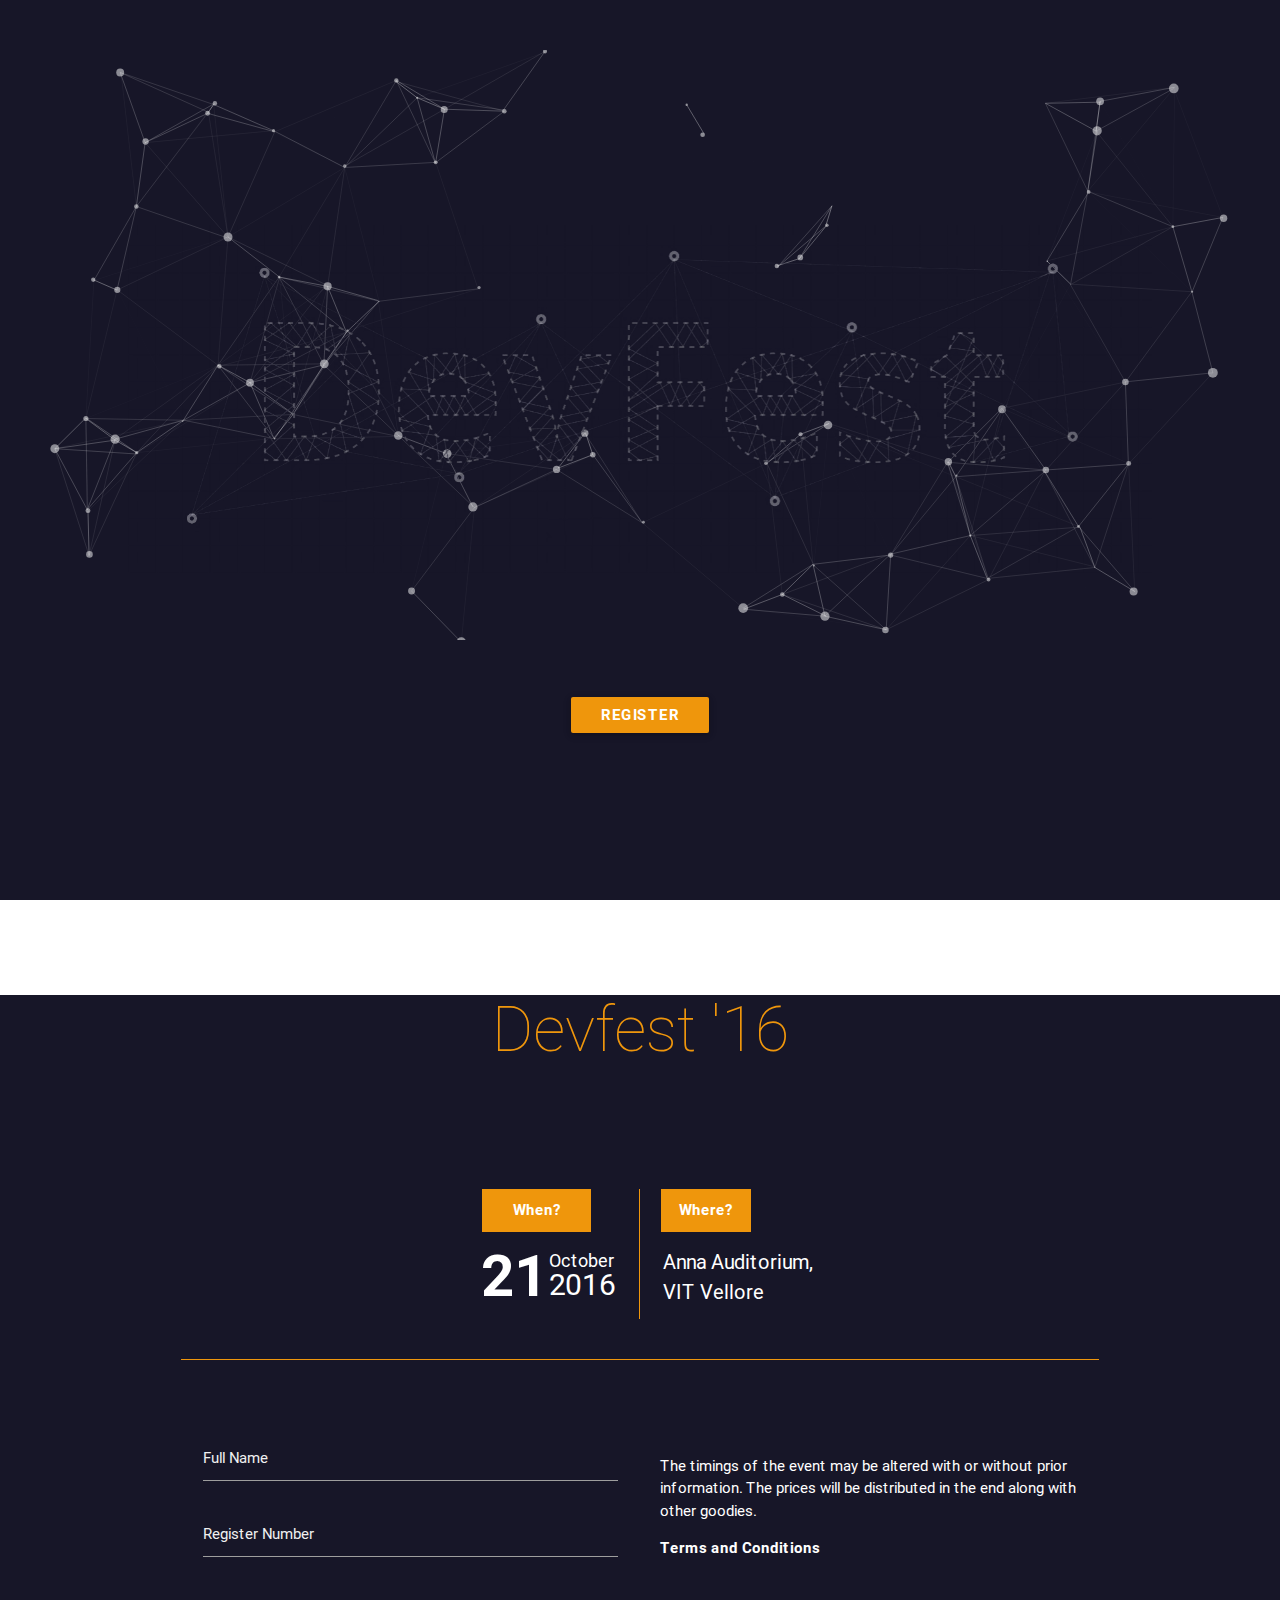
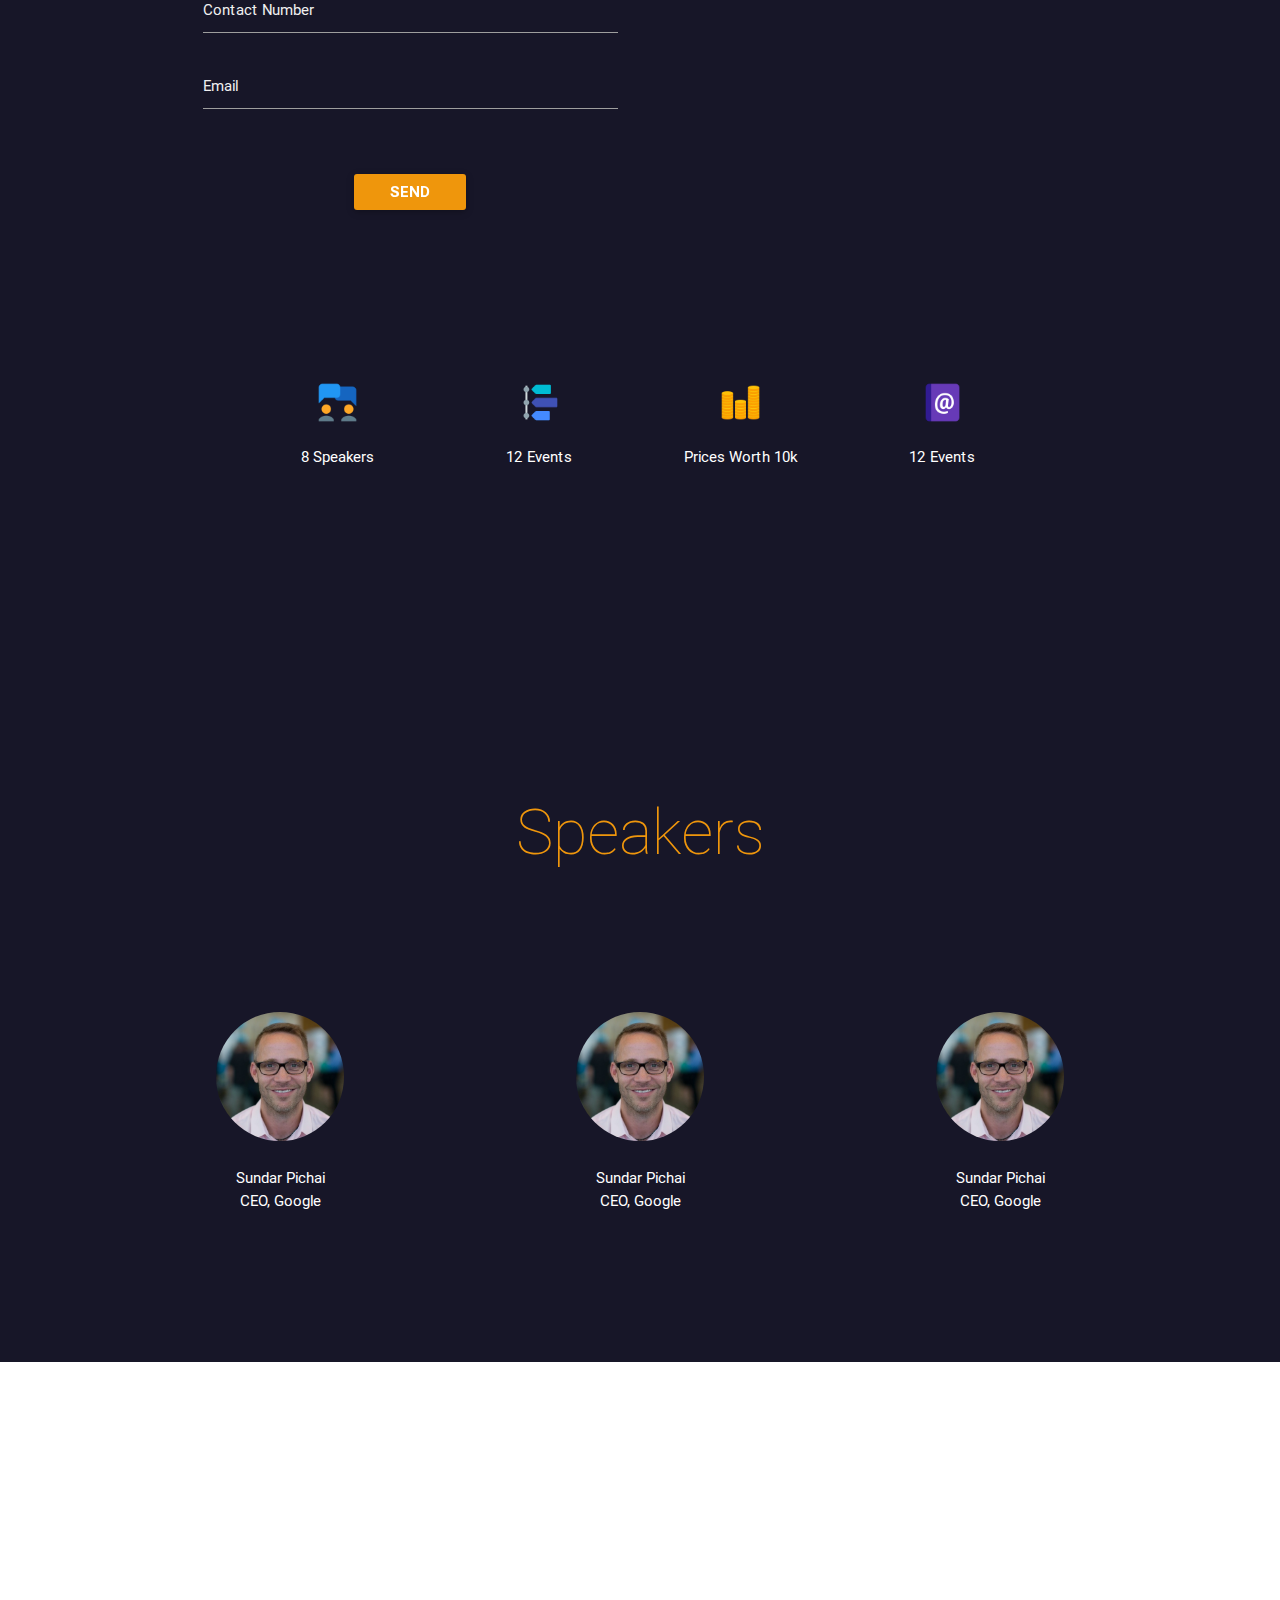
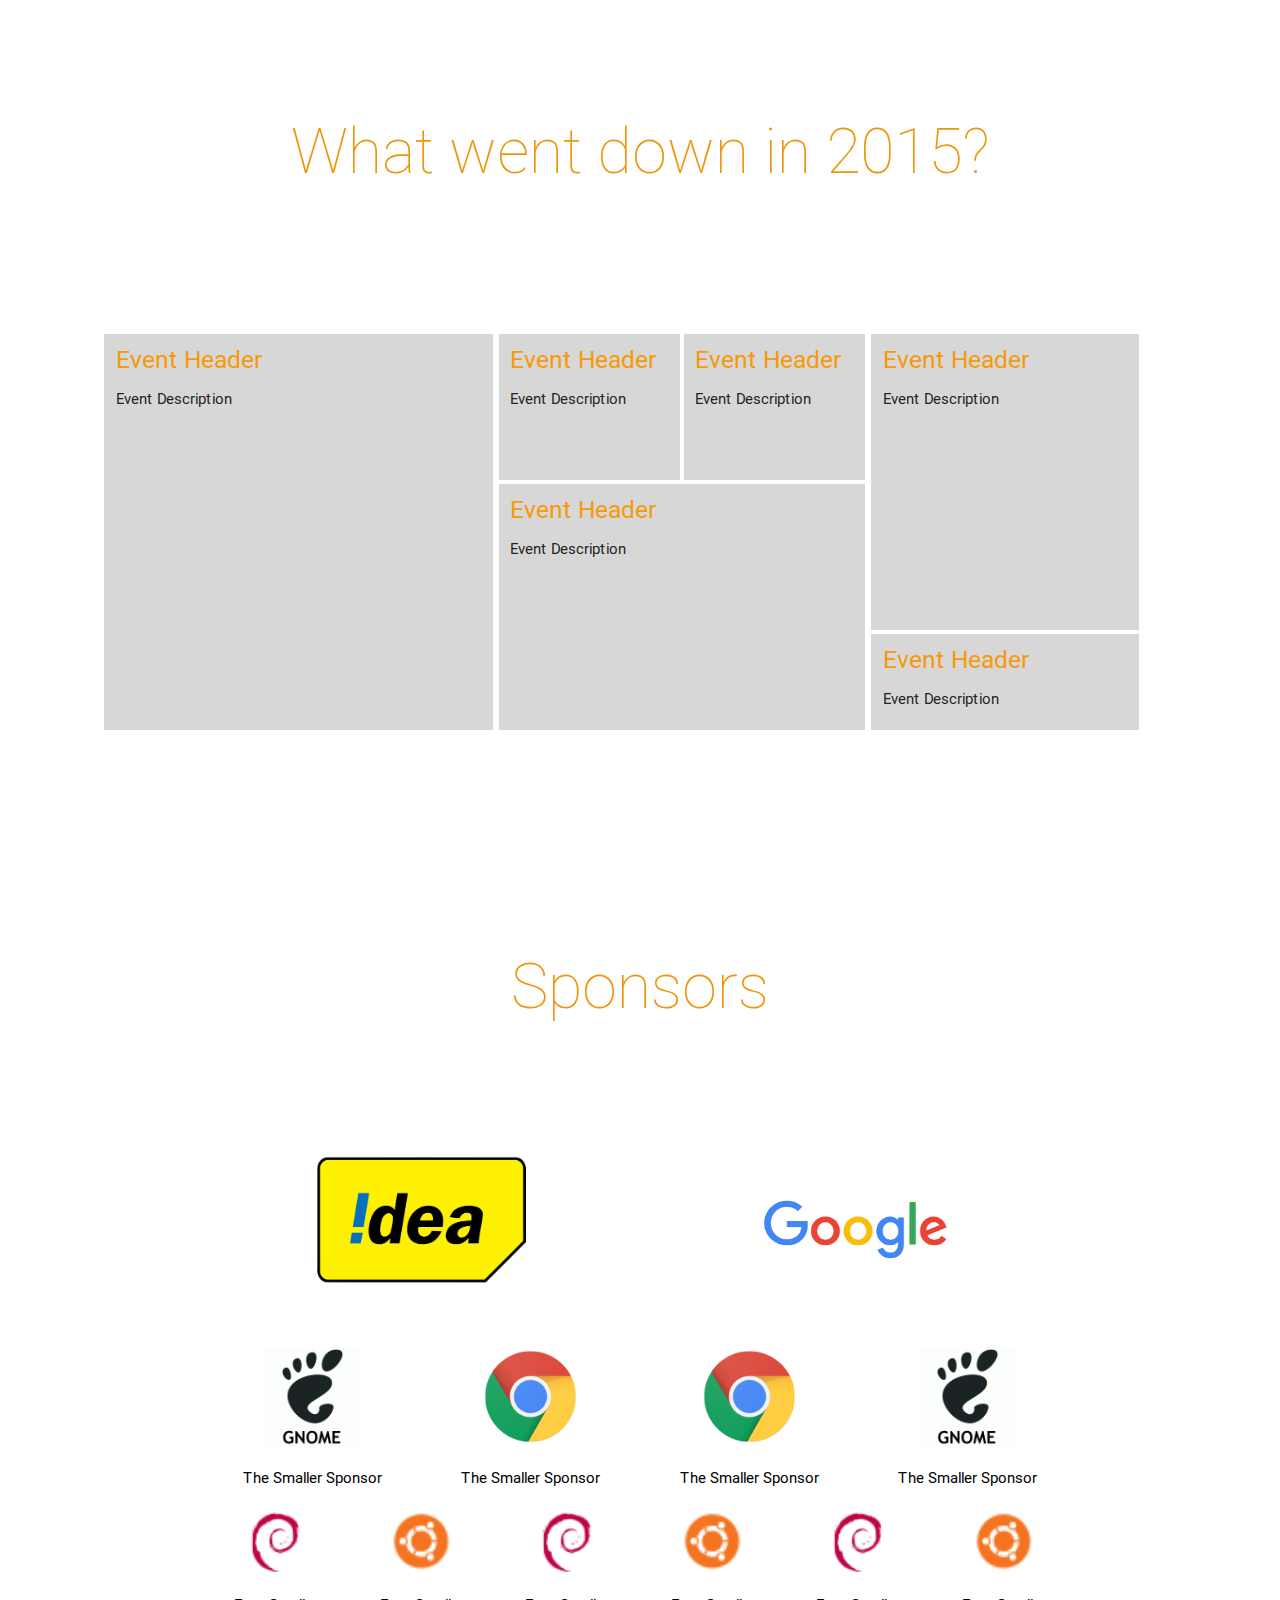
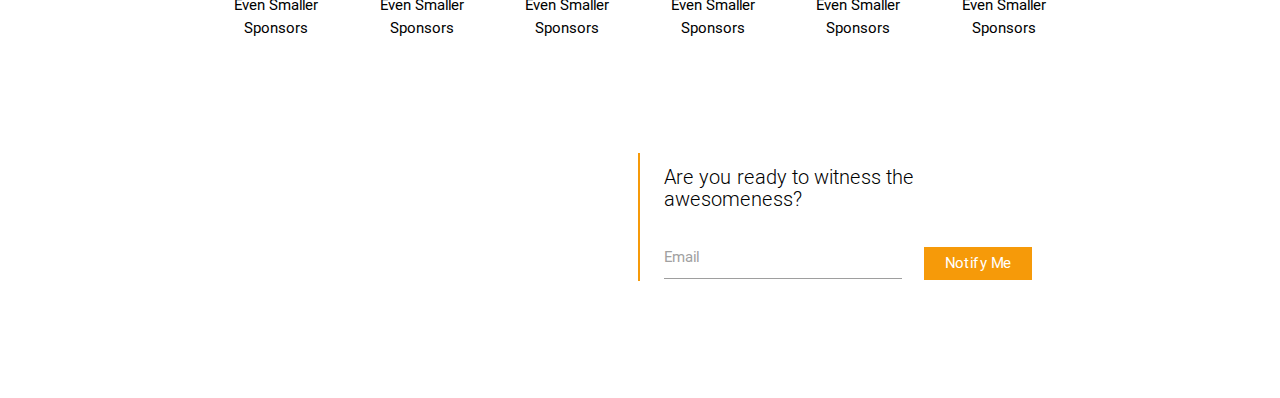
<file: main.html>
<!DOCTYPE html>
<html lang="en">
<head>
    <meta charset="UTF-8">
    <meta name="viewport" content="width=device-width, initial-scale=1">
    <title>GDG Devfest '16</title>
    <script src="bower_components/jquery/dist/jquery.min.js"></script>
    <script src="bower_components/Materialize/dist/js/materialize.min.js"></script>
    <link rel="stylesheet" href="bower_components/Materialize/dist/css/materialize.min.css">
    <link rel="stylesheet" type="text/css" href="bower_components/font-awesome/css/font-awesome.min.css">
    <meta http-equiv="Content-Type" content="text/html; charset=utf-8" />
    <link rel="stylesheet" href="css/style.css">
    <link rel="stylesheet" href="css/main.css">
    <link rel="stylesheet" href="css/speakers.css">
    <link rel="stylesheet" href="css/header.css">
    <link rel="stylesheet" href="css/register.css">
    <link rel="stylesheet" href="css/pastevents.css">
    <link rel="stylesheet" href="css/sponsor.css">
    <meta name="theme-color" content="#232240">
    <link rel="icon" href="images/gdg.png">

    <style>
    body{
      overflow-x: hidden;
    }
      .header-image img{
        position: absolute;
        left: 10%;
        z-index: 1;
        top: 25%;
      }
    </style>
</head>

<body>
<!--Header-->
<div class="header">
    <div  class="header-image" id="particles-js">
      <img src="images/IMG-20160615-WA0004_edt.png" style="width: 80%">
    </div>
    <script src="js/particles.js"></script>
    <script src="js/app.js"></script>
    <div class="center"><a href="#register_form" class="btn custom-yellow-background white-text">Register</a> </div>
    </div>
<!--End of header-->

<!--Registration-->
<div class="row register" >
    <h1 class="center heading">Devfest '16</h1>
    <div class="row">
        <div class="col m6 push-m3">
        </div>
        <div class="container">
            <div class="row">
                <div class="col m6 s12  custom-right-border">
                    <div class="col m3 offset-m8 s12 badge">
                        When?
                    </div>
                    <div class="col m6 offset-m6 s10 push-s2">
                        <div class="col m3 offset-m3 date">21</div> <div class="col m6 white-text month-and-date"><span class="month">October</span> <br><span class="year">2016</span></div>
                    </div>
                </div>
                <div class="col  m5 s12 custom-padding">
                    <div class="col m3 s12 badge">
                        Where?
                    </div><div class="col m9 offset-m3"></div>
                    <div class="col m6 s10 push-s2 white-text where-content">
                        Anna Auditorium,<br>
                        VIT Vellore
                    </div>
                </div>
            </div>
        </div>
    </div>
    <div class="container" id="register_form">
        <div class="row contact white-text">
            <div class="col m6">
                <div class="input-field col s12">
                    <input id="full_name" type="text" class="validate" name="first_name">
                    <label class="active" for="full_name">Full Name</label>
                </div>
                <div class="input-field col s12">
                    <input id="reg_no" type="text" class="validate" name="reg_no">
                    <label class="active" for="reg_no">Register Number</label>
                </div>
                <div class="input-field col s12">
                    <input id="contact_no" type="text" class="validate" name="contact_no">
                    <label class="active" for="contact_no">Contact Number</label>
                </div>
                <div class="input-field col s12">
                    <input type="text" id="email" class="validate" name="email">
                    <label class="active" for="email">Email</label>
                </div>
                <div class="center"><input type="submit" value="Send" class="btn waves-effect waves-light custom-yellow-background"><i class=""></i></input></div>

            </div>
            <div class="col m6 terms">
                <p>The timings of the event may be altered with or without prior information. The prices will be distributed in the end along with other goodies.</p>
                <b>Terms and Conditions</b>
            </div>
        </div></div>
</div>
<!--End of Registration-->
<!--Info-->

<div class="info-icons row">
    <div class="container">
    <div class="col s12 m3 l3 center">
        <img src="images/collaboration-512.png" style="width: 25%">
        <p style="color: white">8 Speakers</p>
    </div>
    <div class="col s12 m3 l3 center">
        <img src="images/timeline-512.png" style="width: 25%">
        <p style="color: white">12 Events</p>
    </div>
    <div class="col s12 m3 l3 center">
        <img src="images/sales_performance-512.png" style="width: 25%">
        <p style="color: white">Prices Worth 10k</p>
    </div>
    <div class="col s12 m3 l3 center">
        <img src="images/address_book-512.png" style="width: 25%">
        <p style="color: white">12 Events</p>
    </div>
    </div>
</div>
<!--End of Info-->
<!--Speakers-->
<div class="row speakers">
    <h1 class="center heading">Speakers</h1>
    <div class="col m3">

    </div>
    <div class="col m4 speaker center">
        <img src="images/speaker.jpeg" class="rounded"><br>
        Sundar Pichai<br>
        CEO, Google
    </div>
    <div class="col m4 speaker center">
        <img src="images/speaker.jpeg" class="rounded"><br>
        Sundar Pichai<br>
        CEO, Google
    </div>
    <div class="col m4 speaker center">
        <img src="images/speaker.jpeg" class="rounded"><br>
        Sundar Pichai<br>
        CEO, Google
    </div>
</div>

<!--End of speakers-->

<!--Past events-->
<div class="past-events">
<div class="past-events-header row">
    <h1 class="center heading">What went down in 2015?</h1>
</div>
<div class="past-events-events row">
    <div class="col s12 m4 l4 event" style="min-height: 400px">
        <h5>Event Header</h5>
        <p>Event Description</p>
    </div>
    <div class="col s12 m4 l4" style="margin-left: -0.8%!important;">
        <div class="row">
            <div class="col s12 m6 l6 event" style="min-height: 150px">
                <h5>Event Header</h5>
                <p>Event Description</p>
            </div>
            <div class="col s12 m6 l6 event" style="min-height: 150px;">
                <h5>Event Header</h5>
                <p>Event Description</p>
            </div>
        </div>
        <div class="row" style="margin-top: -10%!important">
            <div class="col s12 m12 l12 event" style="min-height: 250px;">
                <h5>Event Header</h5>
                <p>Event Description</p>
            </div>
        </div>
    </div>
    <div class="col s12 m3 l3" style="margin-left: -1.7%;">
        <div class="row">
            <div class="col s12 m12 l12 event" style="min-height: 300px;">
                <h5>Event Header</h5>
                <p>Event Description</p>
            </div>
        </div>
        <div class="row" style="margin-top: -10%!important">
            <div class="col s12 m12 l12 event" style="min-height: 100px;">
                <h5>Event Header</h5>
                <p>Event Description</p>
            </div>
        </div>
    </div>
</div>
</div><!--End of Past events-->
<!--Sponsors-->
<div class="row sponsors">
<h1 class="heading center">Sponsors</h1>
<div class="container">
    <div class="row col s12">
        <div class="col m6 s12 l6 sponsor center "><img src="images/1024px-Idea_Cellular_Logo.svg.png"></div>
        <div class="col m6 s12 l6 sponsor center "><img src="images/logo_420_color_2x.png"></div>
        <div class="col m3 s6 l3 sponsor center "><img src="images/gdm-foot-logo.png"><br>The Smaller Sponsor</div>
        <div class="col m3 s6 l3 sponsor center "><img src="images/product_logo_128.png"><br>The Smaller Sponsor</div>
        <div class="col m3 s6 l3 sponsor center "><img src="images/product_logo_128.png"><br>The Smaller Sponsor</div>
        <div class="col m3 s6 l3 sponsor center "><img src="images/gdm-foot-logo.png"><br>The Smaller Sponsor</div>

        <div class="col m2 s4 l2 sponsor center"><img src="images/debian-logo.png"><br>Even Smaller Sponsors</div>
        <div class="col m2 s4 l2 sponsor center"><img src="images/Ubuntu.png"><br>Even Smaller Sponsors</div>
        <div class="col m2 s4 l2 sponsor center"><img src="images/debian-logo.png"><br>Even Smaller Sponsors</div>
        <div class="col m2 s4 l2 sponsor center"><img src="images/Ubuntu.png"><br>Even Smaller Sponsors</div>
        <div class="col m2 s4 l2 sponsor center"><img src="images/debian-logo.png"><br>Even Smaller Sponsors</div>
        <div class="col m2 s4 l2 sponsor center"><img src="images/Ubuntu.png"><br>Even Smaller Sponsors</div>
    </div>
</div>
</div>
<!--End of sponsors-->
<!--Footer-->
<div class="footer row">
    <div class="container">
        <div class="footer-first col s12 m6 l6 ">
        <div class="footer-content">Stay in the loop. Be the first to know when we make a move!</div>
    </div>
    <div class="footer-second col s12 m6 l6 black-text">
        <h5 class="black-text">Are you ready to witness the awesomeness?</h5>
        <div class="row">
        <div class="input-field footer-email col m8 s12">
            <input name="email_newsletter" id="email_newsletter" type="email" class="col s12">
            <label for="email_newsletter">Email</label>
        </div>
        <div class="input-field col m4 s12">
            <button class="submit-button col s12">Notify Me</button>
        </div>
        </div>
    </div>
    </div>
</div>
<!--End of Footer-->
</body>
</html>
</file>
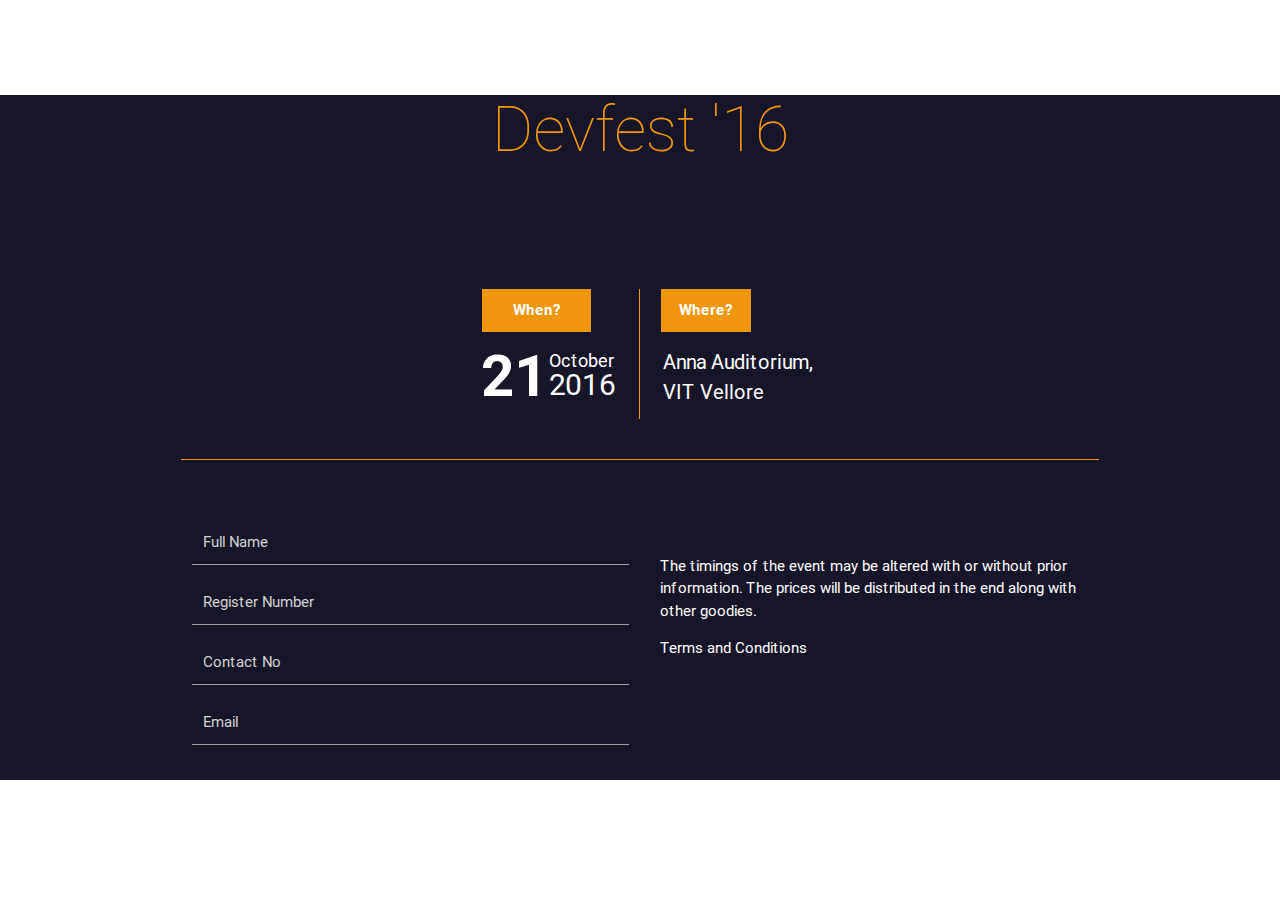
<file: register.html>
<!DOCTYPE html>
<html lang="en">
<head>
    <meta charset="UTF-8">
    <meta name="viewport" content="width=device-width, initial-scale=1">
    <title>Register</title>
    <script src="bower_components/jquery/dist/jquery.min.js"></script>
    <script src="bower_components/Materialize/dist/js/materialize.min.js"></script>
    <link rel="stylesheet" href="bower_components/Materialize/dist/css/materialize.min.css">
    <link rel="stylesheet" href="css/main.css">
    <meta name="theme-color" content="#232240">
    <link rel="stylesheet" href="css/register.css">
</head>
<body>
    <div class="row register">
        <h1 class="center heading">Devfest '16</h1>
        <div class="row">
        <div class="col m6 push-m3">
        </div>
            <div class="container">
                <div class="row">
                    <div class="col m6 s12  custom-right-border">
                        <div class="col m3 offset-m8 s12 badge">
                            When?
                        </div>
                        <div class="col m6 offset-m6 s10 push-s2">
                            <div class="col m3 offset-m3 date">21</div> <div class="col m6 white-text month-and-date"><span class="month">October</span> <br><span class="year">2016</span></div>
                        </div>
                    </div>
                    <div class="col  m5 s12 custom-padding">
                        <div class="col m3 s12 badge">
                            Where?
                        </div><div class="col m9 offset-m3"></div>
                        <div class="col m6 s10 push-s2 white-text where-content">
                            Anna Auditorium,<br>
                            VIT Vellore
                        </div>
                    </div>
        </div>
    </div>
    </div>
    <div class="container">
    <div class="row contact white-text">
        <div class="col m6">
            <input type="text" placeholder="Full Name" class="col s12">
            <input type="text" placeholder="Register Number" class="col s12">
            <input type="text" placeholder="Contact No" class="col s12">
            <input type="text" placeholder="Email" class="col s12">
        </div>
        <div class="col m6 terms">
            <p>The timings of the event may be altered with or without prior information. The prices will be distributed in the end along with other goodies.</p>
            <p>Terms and Conditions</p>
        </div>
    </div></div>
</div>
</body>
</html>
</file>
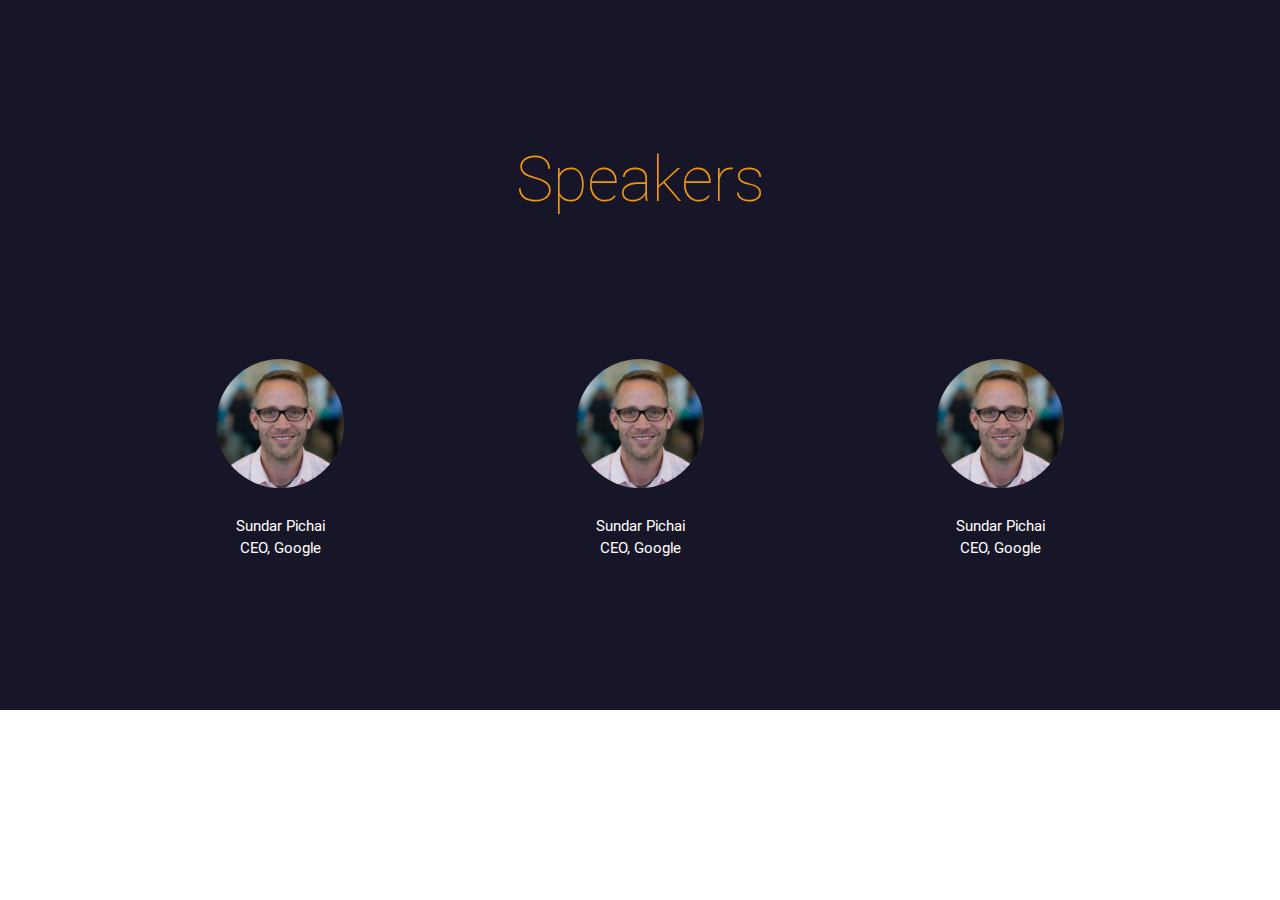
<file: speaker.html>
<!DOCTYPE html>
<html lang="en">
<head>
    <meta charset="UTF-8">
    <meta name="viewport" content="width=device-width, initial-scale=1">
    <title>Speakers</title>
    <script src="bower_components/jquery/dist/jquery.min.js"></script>
    <script src="bower_components/Materialize/dist/js/materialize.min.js"></script>
    <link rel="stylesheet" href="bower_components/Materialize/dist/css/materialize.min.css">
    <meta name="theme-color" content="#232240">
    <link rel="stylesheet" href="css/main.css">
    <link rel="stylesheet" href="css/speakers.css">
</head>
<body>


    <div class="row speakers">
        <h1 class="center heading">Speakers</h1>
        <div class="col m3">

        </div>
        <div class="col m4 speaker center">
            <img src="images/speaker.jpeg" class="rounded"><br>
            Sundar Pichai<br>
            CEO, Google
        </div>
        <div class="col m4 speaker center">
            <img src="images/speaker.jpeg" class="rounded"><br>
            Sundar Pichai<br>
            CEO, Google
        </div>
        <div class="col m4 speaker center">
            <img src="images/speaker.jpeg" class="rounded"><br>
            Sundar Pichai<br>
            CEO, Google
        </div>
    </div>

</body>
</html>
</file>
<file: css/style.css>
.agenda-header{
  margin-top: 6%;
  text-align: center;
}
.agenda-header h4{
  color: rgb(246,154,9);
}
.agenda-items{
  padding: 5%;
  margin-top: 3%;
  margin-left: 3%;
}
.agenda-item{
  float: left;
  border: 1px solid white;
}
.agenda-item-header img{
  border-radius: 50%;
  width: 6vw;
  border: 5px solid rgb(246,154,9);
  cursor: pointer;
}
.agenda-item-header p{
  color: rgb(246,154,9);
  margin-left: 2%;
}
/*.agenda-item-data{
  width: 35%;
  background: rgb(246,154,9);
  padding:1%;
  margin-top: 3%;
  padding-bottom: 0%;
}
.agenda-item-data p:nth-child(1){
  color: white;
  background: rgb(23,22,40);
  width: 40%;
  padding: 5px;
}
.agenda-item-data p:nth-child(2){
  color: rgb(246,154,9);
  background: rgb(23,22,40);
  width: 63%;
  padding: 5px;
}
.agenda-item-data p:nth-child(3){
  font-size: 14px;
}*/
.agenda-item-data img{
  border-radius: 50%;
  width: 6vw;
  border: 5px solid rgb(246,154,9);
  cursor: pointer;
  float: right;
  position: absolute!important;
  top: 2%;
  left: 65%;
}
.agenda-item-data{
  width: 50%;
  background: rgb(246,154,9);
  padding:1%;
  margin-top: 3%;
  padding-bottom: 0%;
}
@media(max-width: 600px){
  .agenda-item-data{
    font-size: 5px;
    width: 100%;
  }
  .past-events-header .heading{
    font-size: 40px;
    margin-top: -100px;
  }
  .past-events .row{
    padding: 0px!important;
    margin: 0px!important;
    margin-top: -80px!important;
  }
  .past-events .event{
    position: relative!important;
    margin-top: 0px;
    padding: 0px;
    left: -20px!important;
    min-width: 105vw!important;
  }
  .patrons .heading{
    margin-top: -50px;
  }
  .sponsors .heading{
    margin-top: -30px;
  }
  .particles-js-canvas-el{
    position: relative;
    top: 70px;
  }
  .info-icons.row{
    padding: 0px!important;
  }
  .info-icons .s4 p{
    font-size: 15px;
    margin-bottom: 10px;
  }
  .speakers{
    top: -120px!important;
  }
  .agenda .white-text{
    margin-bottom: 30%;
  }
}
.agenda-item-data p:nth-child(1){
  color: white!important;
  background: rgb(23,22,40)!important;
  font-size: 18px;
  width: 40%!important;
  padding: 5px!important;
  margin-top: 1px!important;
}
.agenda-item-data p:nth-child(2){
  color: white!important;
  margin-top: 0.5%!important;
  width: 40%!important;
  padding: 5px!important;
  font-size: 18px!important;
}
.agenda-item-data p:nth-child(4){
  font-size: 15px!important;
  color: black!important;
}
.cd-horizontal-timeline {
  opacity: 0;
  margin: 2em auto;
  -webkit-transition: opacity 0.2s;
  -moz-transition: opacity 0.2s;
  transition: opacity 0.2s;
}
.cd-horizontal-timeline::before {
  /* never visible - this is used in jQuery to check the current MQ */
  content: 'mobile';
  display: none;
}
.cd-horizontal-timeline.loaded {
  /* show the timeline after events position has been set (using JavaScript) */
  opacity: 1;
}
.cd-horizontal-timeline .timeline {
  position: relative;
  height: 100px;
  width: 90%;
  max-width: 800px;
  margin: 0 auto;
}
.cd-horizontal-timeline .events-wrapper {
  position: relative;
  height: 100%;
  margin: 0 0;
  padding:10px;
  overflow: hidden;
}
.cd-horizontal-timeline .events-wrapper::after, .cd-horizontal-timeline .events-wrapper::before {
  /* these are used to create a shadow effect at the sides of the timeline */
  content: '';
  position: absolute;
  z-index: 2;
  top: 0;
  height: 100%;
  width: 20px;
}
.cd-horizontal-timeline .events-wrapper::before {
  left: 0;
  background-image: -webkit-linear-gradient( left , #f8f8f8, rgba(248, 248, 248, 0));
  background-image: linear-gradient(to right, #f8f8f8, rgba(248, 248, 248, 0));
}
.cd-horizontal-timeline .events-wrapper::after {
  right: 0;
  background-image: -webkit-linear-gradient( right , #f8f8f8, rgba(248, 248, 248, 0));
  background-image: linear-gradient(to left, #f8f8f8, rgba(248, 248, 248, 0));
}
.cd-horizontal-timeline .events {
  /* this is the grey line/timeline */
  position: absolute;
  z-index: 1;
  left: 0;
  top: 49px;
  height: 2px;
  /* width will be set using JavaScript */
  background: #dfdfdf;
  -webkit-transition: -webkit-transform 0.4s;
  -moz-transition: -moz-transform 0.4s;
  transition: transform 0.4s;
}
.cd-horizontal-timeline .filling-line {
  /* this is used to create the green line filling the timeline */
  position: absolute;
  z-index: 1;
  left: 0;
  top: 0;
  height: 100%;
  width: 100%;
  background-color: rgb(246,154,9);
  -webkit-transform: scaleX(0);
  -moz-transform: scaleX(0);
  -ms-transform: scaleX(0);
  -o-transform: scaleX(0);
  transform: scaleX(0);
  -webkit-transform-origin: left center;
  -moz-transform-origin: left center;
  -ms-transform-origin: left center;
  -o-transform-origin: left center;
  transform-origin: left center;
  -webkit-transition: -webkit-transform 0.3s;
  -moz-transition: -moz-transform 0.3s;
  transition: transform 0.3s;
}
.cd-horizontal-timeline .events a {
  position: absolute;
  bottom: 0;
  z-index: 2;
  text-align: center;
  font-size: 12px;
  padding-bottom: 15px;
  color: rgb(246,154,9);
  /* fix bug on Safari - text flickering while timeline translates */
  -webkit-transform: translateZ(0);
  -moz-transform: translateZ(0);
  -ms-transform: translateZ(0);
  -o-transform: translateZ(0);
  transform: translateZ(0);
}
.cd-horizontal-timeline .events a::after {
  /* this is used to create the event spot */
  content: '';
  position: absolute;
  left: 50%;
  right: auto;
  -webkit-transform: translateX(-50%);
  -moz-transform: translateX(-50%);
  -ms-transform: translateX(-50%);
  -o-transform: translateX(-50%);
  transform: translateX(-50%);
  bottom: -5px;
  height: 12px;
  width: 12px;
  border-radius: 50%;
  border: 2px solid #dfdfdf;
  background-color: #f8f8f8;
  -webkit-transition: background-color 0.3s, border-color 0.3s;
  -moz-transition: background-color 0.3s, border-color 0.3s;
  transition: background-color 0.3s, border-color 0.3s;
}
.no-touch .cd-horizontal-timeline .events a:hover::after {
  background-color: rgb(246,154,9);
  border-color: rgb(246,154,9);
}
.cd-horizontal-timeline .events a.selected {
  pointer-events: none;
}
.cd-horizontal-timeline .events a.selected::after {
  background-color: rgb(246,154,9);
  border-color: rgb(246,154,9);
}
.cd-horizontal-timeline .events a.older-event::after {
  border-color: rgb(246,154,9);
}
@media only screen and (min-width: 1100px) {
  .cd-horizontal-timeline {
    margin: 6em auto;
  }
  .cd-horizontal-timeline::before {
    /* never visible - this is used in jQuery to check the current MQ */
    content: 'desktop';
  }
}

.cd-timeline-navigation a {
  /* these are the left/right arrows to navigate the timeline */
  position: absolute;
  z-index: 1;
  top: 50%;
  bottom: auto;
  -webkit-transform: translateY(-50%);
  -moz-transform: translateY(-50%);
  -ms-transform: translateY(-50%);
  -o-transform: translateY(-50%);
  transform: translateY(-50%);
  height: 34px;
  width: 34px;
  border-radius: 50%;
  border: 2px solid #dfdfdf;
  /* replace text with an icon */
  overflow: hidden;
  color: transparent;
  text-indent: 100%;
  white-space: nowrap;
  -webkit-transition: border-color 0.3s;
  -moz-transition: border-color 0.3s;
  transition: border-color 0.3s;
}
.cd-timeline-navigation a::after {
  /* arrow icon */
  content: '';
  position: absolute;
  height: 16px;
  width: 16px;
  left: 50%;
  top: 50%;
  bottom: auto;
  right: auto;
  -webkit-transform: translateX(-50%) translateY(-50%);
  -moz-transform: translateX(-50%) translateY(-50%);
  -ms-transform: translateX(-50%) translateY(-50%);
  -o-transform: translateX(-50%) translateY(-50%);
  transform: translateX(-50%) translateY(-50%);
  background: url(../images/cd-arrow.svg) no-repeat 0 0;
}
.events-wrapper::before,.events-wrapper::after{
  background: rgb(23,22,40)!important;
}
.cd-timeline-navigation a.prev {
  left: 20px;
  -webkit-transform: translateY(-50%) rotate(180deg);
  -moz-transform: translateY(-50%) rotate(180deg);
  -ms-transform: translateY(-50%) rotate(180deg);
  -o-transform: translateY(-50%) rotate(180deg);
  transform: translateY(-50%) rotate(180deg);
}
.cd-timeline-navigation a.next {
  right: 20px;
}
.no-touch .cd-timeline-navigation a:hover {
  /*border-color: #7b9d6f;*/
  border-color: rgb(246,154,9);
}
.cd-timeline-navigation a.inactive {
  cursor: not-allowed;
}
.cd-timeline-navigation a.inactive::after {
  background-position: 0 -16px;
}
.no-touch .cd-timeline-navigation a.inactive:hover {
  border-color: #dfdfdf;
}

.cd-horizontal-timeline .events-content {
  position: relative;
  width: 100%;
  margin: 2em 0;
  overflow: hidden;
  -webkit-transition: height 0.4s;
  -moz-transition: height 0.4s;
  transition: height 0.4s;
}
.cd-horizontal-timeline .events-content li {
  position: absolute;
  z-index: 1;
  width: 100%;
  left: 0;
  top: 0;
  -webkit-transform: translateX(-100%);
  -moz-transform: translateX(-100%);
  -ms-transform: translateX(-100%);
  -o-transform: translateX(-100%);
  transform: translateX(-100%);
  padding: 0 5%;
  opacity: 0;
  -webkit-animation-duration: 0.4s;
  -moz-animation-duration: 0.4s;
  animation-duration: 0.4s;
  -webkit-animation-timing-function: ease-in-out;
  -moz-animation-timing-function: ease-in-out;
  animation-timing-function: ease-in-out;
}
.cd-horizontal-timeline .events-content li.selected {
  /* visible event content */
  position: relative;
  z-index: 2;
  opacity: 1;
  -webkit-transform: translateX(0);
  -moz-transform: translateX(0);
  -ms-transform: translateX(0);
  -o-transform: translateX(0);
  transform: translateX(0);
}
.cd-horizontal-timeline .events-content li.enter-right, .cd-horizontal-timeline .events-content li.leave-right {
  -webkit-animation-name: cd-enter-right;
  -moz-animation-name: cd-enter-right;
  animation-name: cd-enter-right;
}
.cd-horizontal-timeline .events-content li.enter-left, .cd-horizontal-timeline .events-content li.leave-left {
  -webkit-animation-name: cd-enter-left;
  -moz-animation-name: cd-enter-left;
  animation-name: cd-enter-left;
}
.cd-horizontal-timeline .events-content li.leave-right, .cd-horizontal-timeline .events-content li.leave-left {
  -webkit-animation-direction: reverse;
  -moz-animation-direction: reverse;
  animation-direction: reverse;
}
.cd-horizontal-timeline .events-content li > * {
  max-width: 800px;
  margin: 0 auto;
}
.cd-horizontal-timeline .events-content h2 {
  font-weight: bold;
  font-size: 2.6rem;
  font-family: "Playfair Display", serif;
  font-weight: 700;
  line-height: 1.2;
}
.cd-horizontal-timeline .events-content em {
  display: block;
  font-style: italic;
  margin: 10px auto;
}
.cd-horizontal-timeline .events-content em::before {
  content: '- ';
}
.cd-horizontal-timeline .events-content p {
  font-size: 15px;
  color: #959595;
}
.cd-horizontal-timeline .events-content em, .cd-horizontal-timeline .events-content p {
  line-height: 1.6;
}
@media only screen and (min-width: 768px) {
  .cd-horizontal-timeline .events-content h2 {
    font-size: 7rem;
  }
  .cd-horizontal-timeline .events-content em {
    font-size: 2rem;
  }
  .cd-horizontal-timeline .events-content p {
    font-size: 1.8rem;
  }
}

@-webkit-keyframes cd-enter-right {
  0% {
    opacity: 0;
    -webkit-transform: translateX(100%);
  }
  100% {
    opacity: 1;
    -webkit-transform: translateX(0%);
  }
}
@-moz-keyframes cd-enter-right {
  0% {
    opacity: 0;
    -moz-transform: translateX(100%);
  }
  100% {
    opacity: 1;
    -moz-transform: translateX(0%);
  }
}
@keyframes cd-enter-right {
  0% {
    opacity: 0;
    -webkit-transform: translateX(100%);
    -moz-transform: translateX(100%);
    -ms-transform: translateX(100%);
    -o-transform: translateX(100%);
    transform: translateX(100%);
  }
  100% {
    opacity: 1;
    -webkit-transform: translateX(0%);
    -moz-transform: translateX(0%);
    -ms-transform: translateX(0%);
    -o-transform: translateX(0%);
    transform: translateX(0%);
  }
}
@-webkit-keyframes cd-enter-left {
  0% {
    opacity: 0;
    -webkit-transform: translateX(-100%);
  }
  100% {
    opacity: 1;
    -webkit-transform: translateX(0%);
  }
}
@-moz-keyframes cd-enter-left {
  0% {
    opacity: 0;
    -moz-transform: translateX(-100%);
  }
  100% {
    opacity: 1;
    -moz-transform: translateX(0%);
  }
}
@keyframes cd-enter-left {
  0% {
    opacity: 0;
    -webkit-transform: translateX(-100%);
    -moz-transform: translateX(-100%);
    -ms-transform: translateX(-100%);
    -o-transform: translateX(-100%);
    transform: translateX(-100%);
  }
  100% {
    opacity: 1;
    -webkit-transform: translateX(0%);
    -moz-transform: translateX(0%);
    -ms-transform: translateX(0%);
    -o-transform: translateX(0%);
    transform: translateX(0%);
  }
}

@media only screen and (min-device-width: 300px) and (max-device-width: 400px){
  .info-icons{
    margin-top: -8vh!important;
    background: transparent;
  }
  .footer-first{
    border: none!important;
    margin-left: -3%;
  }
  .footer-second{
    margin-left: 6%!important;
    margin-top: 6%;
  }
  .event, .event-1{
    max-width: 300px!important;
    min-width: 300px!important;
    max-height: 300px!important;
    min-height: 300px!important;
  }
}

@media only screen and (min-device-width: 768px) and (max-device-width: 1023px){
  .register .date{
    position: relative!important;
    left: -15px!important;
  }
  .register .month-and-date{
    position: relative!important;
    left: -5px;
  }
}

html, body, div, span, applet, object, iframe,
h1, h2, h3, h4, h5, h6, p, blockquote, pre,
a, abbr, acronym, address, big, cite, code,
del, dfn, em, img, ins, kbd, q, s, samp,
small, strike, strong, sub, sup, tt, var,
b, u, i, center,
dl, dt, dd, ol, ul, li,
fieldset, form, label, legend,
table, caption, tbody, tfoot, thead, tr, th, td,
article, aside, canvas, details, embed,
figure, figcaption, footer, header, hgroup,
menu, nav, output, ruby, section, summary,
time, mark, audio, video {

}
/* HTML5 display-role reset for older browsers */
article, aside, details, figcaption, figure,
footer, header, hgroup, menu, nav, section, main {

}
body {

}
ol, ul {
	list-style: none;
}
blockquote, q {
	quotes: none;
}
blockquote:before, blockquote:after,
q:before, q:after {
	content: '';
	content: none;
}
table {
	border-collapse: collapse;
	border-spacing: 0;
}


/*Footer Page Styles*/
.footer{
  width: 100%;
  padding: 5%;
}
.footer-first{
  border-right: 2px solid rgb(246,154,9);
  width: 50%;
  height: 10vw;
}
.footer-second{
  width: 50%;
  padding-left: 3%!important;
}
.footer-second h5{
  color: white;
  font-weight: 300;
  font-size: 20px;
}
.footer-email{

  font-size: 13px!important;
}
.footer-email input{
  font-weight: 300!important;
}
.footer-second .submit-button{
  position: relative;
  top: 1vw;
  padding: 0.4vw;
}
.submit-button{
  background: rgb(246,154,9);
  color: white;
  border: none;
  padding: 1.5%;
}
.submit-button:active{
  background: rgb(246,154,9)!important;
  color: white!important;
}
.submit-button:focus{
  background: rgb(246,154,9)!important;
  color: white!important;
}


/*Past Events Page Styles*/
.past-events-header{
  color: rgb(246,154,9);
  font-weight: 300;
  text-align: center;
}
.past-events-events{
  margin-left: 8%!important;
}
.past-events-events .event{
  border: 2px solid white;
  background: rgb(215,215,215);
}
.past-events-events .event h5{
  color: rgb(246,154,9);
}
.past-events-events .event p{
  font-size: 15px;
}


/*Info Page Styles*/
.info-header h3{
  text-align: center;
  color: rgb(246,154,9);
  font-weight: 300;
}
.info-place{
  margin-left: 5%!important;
  margin-right: 5%!important;
  border-bottom: 2px solid rgb(246,154,9);
  padding: 3%;
  color: white;
}
.info-date{
  border-right: 2px solid rgb(246,154,9);
}
.info-date img{
  position: relative;
  left: 60%;
}
.info-date-header{
  background: rgb(246,154,9);
  color: white;
  width: 10%;
  padding: 1%;
  font-size: 18px;
  min-width: 68px;
}
.info-date-header{
  display: inline;
  position: relative;
  left: 60%;
  top: -25px;
}
.info-date-date{
  font-weight: 700;
  font-size: 50px!important;
  position: relative;
  left: 60%;
}
.info-date-month{
  position: relative;
  left: 72%;
  top: -45px;
}
.info-date-year{
  font-weight: 700;
  font-size: 32px;
  position: relative;
  left: 72%;
  top: -45px;
}
.info-venue{
  padding-left: 2%!important;
}
.info-venue-header{
  background: rgb(246,154,9);
  color: white;
  width: 10%;
  padding: 1%;
  font-size: 18px;
  min-width: 68px;
}
.info-venue-location{
  font-weight: 400;
  font-size: 22px;
}
.info-venue-header{
  display: inline;
  position: relative;
  top: -25px;
}
.info-venue-location{
  position: relative;
  left: 12%;
}

.info-data{
  margin: auto;
  padding: 5%;
  font-size: 18px;
  font-weight: 300;
  color: white;
  width: 80%;
}
.info-icons{
  margin: auto;
  padding: 5%;
}

/*Header Page Styles*/
.header-image{
  margin-top: 0;
  margin-left: 0;
}
.header-button{
  margin-top: 5%;
  margin-left: 48%;
  padding: 1%;
  color: rgb(23,22,40)!important;
  font-weight: 700;
  min-width: 120px;
}
.header-button:active{
  color: rgb(23,22,40)!important;
}
.header-button:focus{
  color: rgb(23,22,40)!important;
}
.speakers h2{
  text-align: center;
  font-weight: 100;
  color: white;
  font-size: 25px;
}
@media only screen and (min-device-width: 1350px) and (max-device-width: 1400px){
  .contact p{
    margin-left: -38%;
    width: 90%;
  }
}
</file>
<file: css/main.css>
body{
    /*background: rgb(23,22,40);*/
    background: #ffffff;
}
.heading{
    color:rgb(239,150,12); font-weight: 100; padding-top: 0px; padding-bottom: 100px; text-shadow:6px #000; margin-top: 200px;
}

@media(max-width: 600px){
    .heading{
        font-size: 48px;
    }
}


.row{
    position:relative;
}

.header{
    background: rgb(23,22,40); margin: 0 !important;position: relative; top:0; padding: 50px; min-height: 100vh;
}

.register-button{
    position: absolute; bottom:150px; left: 0; right: 0; margin: auto; z-index: 1;
}

.register{
    background: rgb(23,22,40); margin: 0 !important;position: relative; top:-105px;
}

.speakers{
    background: rgb(23,22,40); margin: 0 !important;position: relative; top:-155px; 
}

.agenda{
    background: rgb(23,22,40); margin: 0 !important;position: relative; top:-155px; padding: 10px;
}

.info-icons{
    background: rgb(23,22,40); position: relative; top: -105px; padding-top: 100px;
}


.past-events{
    background: #ffffff; margin: 0 !important;
}

.footer-content{
    margin: auto; padding: 20px;
}

/* label color */
.input-field label {
    color: #f0f0f0;
}
 
.input-field input[type=email]+label{
    color: #a1a1a1;
}
/* label focus color */
.input-field input[type=text]:focus + label {
    color: rgb(239,150,12);
}
.input-field input[type=email]:focus + label {
    color: rgb(239,150,12);
}
/* label underline focus color */
.input-field input[type=text]:focus {
    border-bottom: 1px solid rgb(239,150,12);
    box-shadow: 0 1px 0 0 rgb(239,150,12);
}
.input-field input[type=email]:focus {
    border-bottom: 1px solid rgb(239,150,12);
    box-shadow: 0 1px 0 0 rgb(239,150,12);
}
/* valid color */
.input-field input[type=text].valid {
    border-bottom: 1px solid rgb(239,150,12);
    box-shadow: 0 1px 0 0 rgb(239,150,12);
}
.input-field input[type=email].valid {
    border-bottom: 1px solid rgb(239,150,12);
    box-shadow: 0 1px 0 0 rgb(239,150,12);
}
/* invalid color */
.input-field input[type=text].invalid {
    border-bottom: 1px solid rgb(239,150,12);
    box-shadow: 0 1px 0 0 rgb(239,150,12);
}
/* icon prefix focus color */
.input-field .prefix.active {
    color: rgb(239,150,12);
}
.timeline-link{
    font-size: 12px;
}

.footer-logo{
    width: 80px;
    margin-top:0px !important; 
}

.footer-content{
    /*margin-top: 20px;*/
    color: #fff;
}

footer{
    overflow: hidden;
}
footer a{
    color: #fff;
    border-bottom: 0px solid #fff; transition: all 0.5s;
    font-weight: 700;
}

footer a:hover{
    border-bottom: 1px solid #fff; transition: all 0.02s;
}

.social-icons{
    color: white; word-spacing: 30px; font-size: 24px; 
}

.social-icons i{
    transition: all 0.5s; color: white;
}

.social-icons i:hover{cursor: pointer; transition: all 0.5s;opacity: 0.5;
}

@media only screen and (min-device-width: 300px) and (max-device-width: 600px){
	.event{
		min-width: 80%!important;
		max-width: 80%!important;
	}
	.event-1{
		min-width: 74%!important;
		max-width: 74%!important;
	}
}

.custom-m4{
    min-width: 29%;
    max-width: 29%;
}

@media(max-width: 600px){
    .custom-m4{
        min-width: 100%;
    }
}

nav{
    position: absolute; top: 0; left: 0; width: 100%; z-index: 1; box-shadow: 0 0 0 0 !important;
}

.brand-logo img{
    width: 20%; margin-left: 10%;
}

@media(max-width: 768px){
    .brand-logo img{
        width: 50%; margin-left:0;
    }
}

@media(max-width: 600px){
    .brand-logo img{
        width: 100%; margin: auto;
    }
}

.patrons img{
    width: 50%; border-radius: 50%; padding: 20px;
}

.custom-blue{
    background: rgb(23,22,40) !important;
}
</file>
<file: css/speakers.css>
.speakers{
    padding: 10px;
}

@media(min-width: 600px){
    .speakers{
        padding: 100px;
    }
}

.speaker{
    padding: 30px; margin: 0px; color: #ffffff; margin-bottom: 50px;
}

.speaker img{
    width: 50%; border-radius: 50%; padding: 20px;
}
</file>
<file: css/header.css>
@media only screen and (max-device-width: 600px){
    .header-image{
        width: 100%;
        margin-left: 0;
    }
    .header-button{
        margin-left: 43%;
        font-size: 30px;
        padding: 2%;
    }
}

.header-image{

}

#particles-js{
    position:;
    left:0;
    height: 100%; z-index: 1;
}

.custom-yellow-background{
    background:rgb(239,150,12); margin: 50px; font-weight: bold;
}

.custom-yellow-background:hover{
    background: rgba(239,150,12,0.8);
}

.header{
    min-height: 100vh;
}
</file>
<file: css/register.css>
.badge{
    text-align: center;background:rgb(239,150,12); color: #ffffff; font-weight: 700; padding: 10px !important;
}
@media (min-width: 640px) {


    .custom-right-border{
        border-right: 1px solid rgb(239,150,12); margin-right: 10px;
    }
}
.date{
    font-size: 58px; color: #ffffff; font-weight: 700; top: 0;
}

.month-and-date{
    position: relative;
}
.month{
    font-size: 18px; position: absolute; top: 15px; left: 30px;
}
.year{
    font-size: 30px; position: absolute; top: 30px; left: 30px;
}
@media (max-width: 640px) {
    .month{
        left: -10px;
    }
    .year{
        left: -10px;
    }
}

@media (min-width: 600px) and (max-width:1000px) {
    .month{
        font-size: 15px; position: absolute; top: 15px; left: 25px;
    }
    .year{
        font-size: 28px; position: absolute; top: 30px; left: 25px;
    }
}

.where-content{
    font-size: 20px; padding: 0; top:15px; left: -10px !important;
}

@media(max-width: 600px){
    .where-content{
        text-align: center;
    }
}

.contact{
    border-top:1px solid rgb(239,150,12); padding-top: 60px;
}

.custom-padding{
    left: 20px;
}

.terms{
    padding: 20px !important;
}
</file>
<file: css/pastevents.css>
.past-events-events{

}
@media only screen and (max-device-width: 600px) {
    .event h5{
        font-size: 30px;
    }
    .event p{
        font-size: 20px!important;
    }
}

.event-1{
    background: #ff0000;
}
</file>
<file: css/sponsor.css>
.sponsor{
    padding: 10px !important; font-weight: 400; color: #000;
    
}

.sponsor img{
    width: 50%;
    padding-bottom: 15px;
}
</file>
